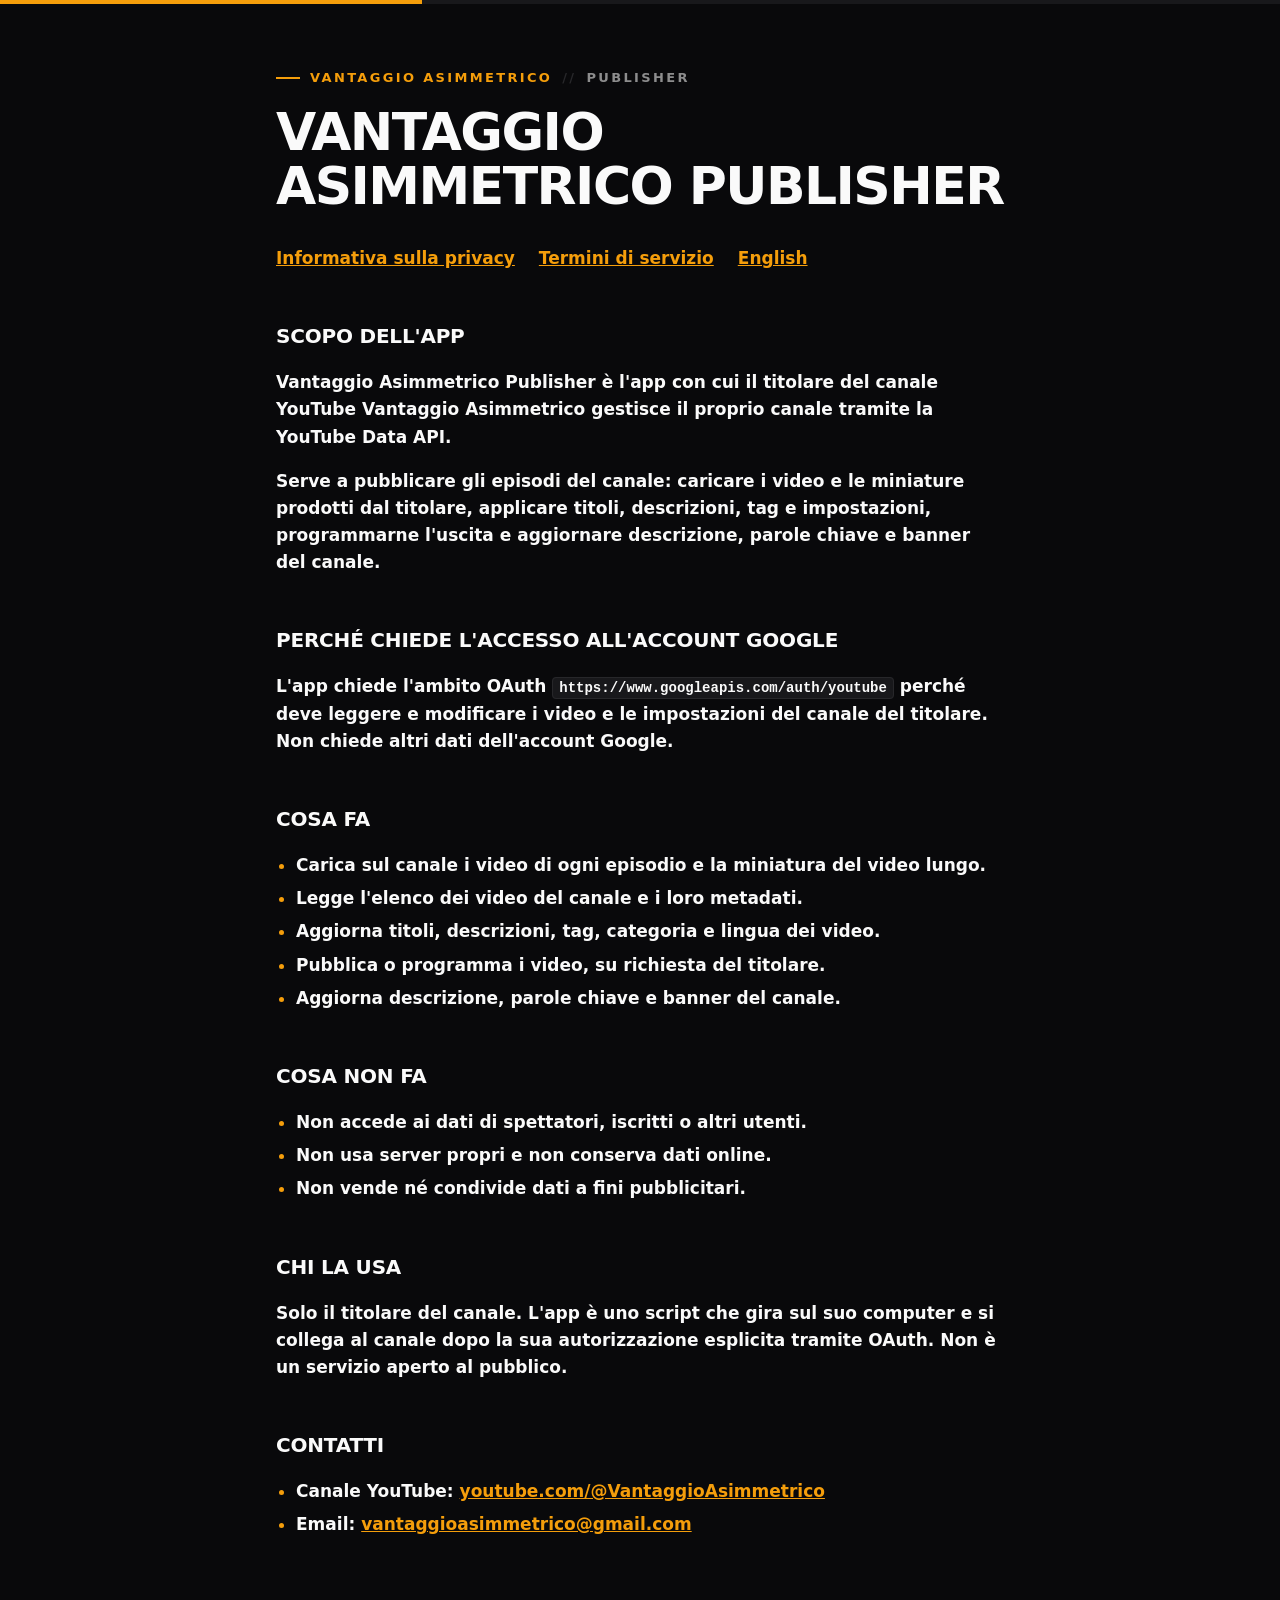
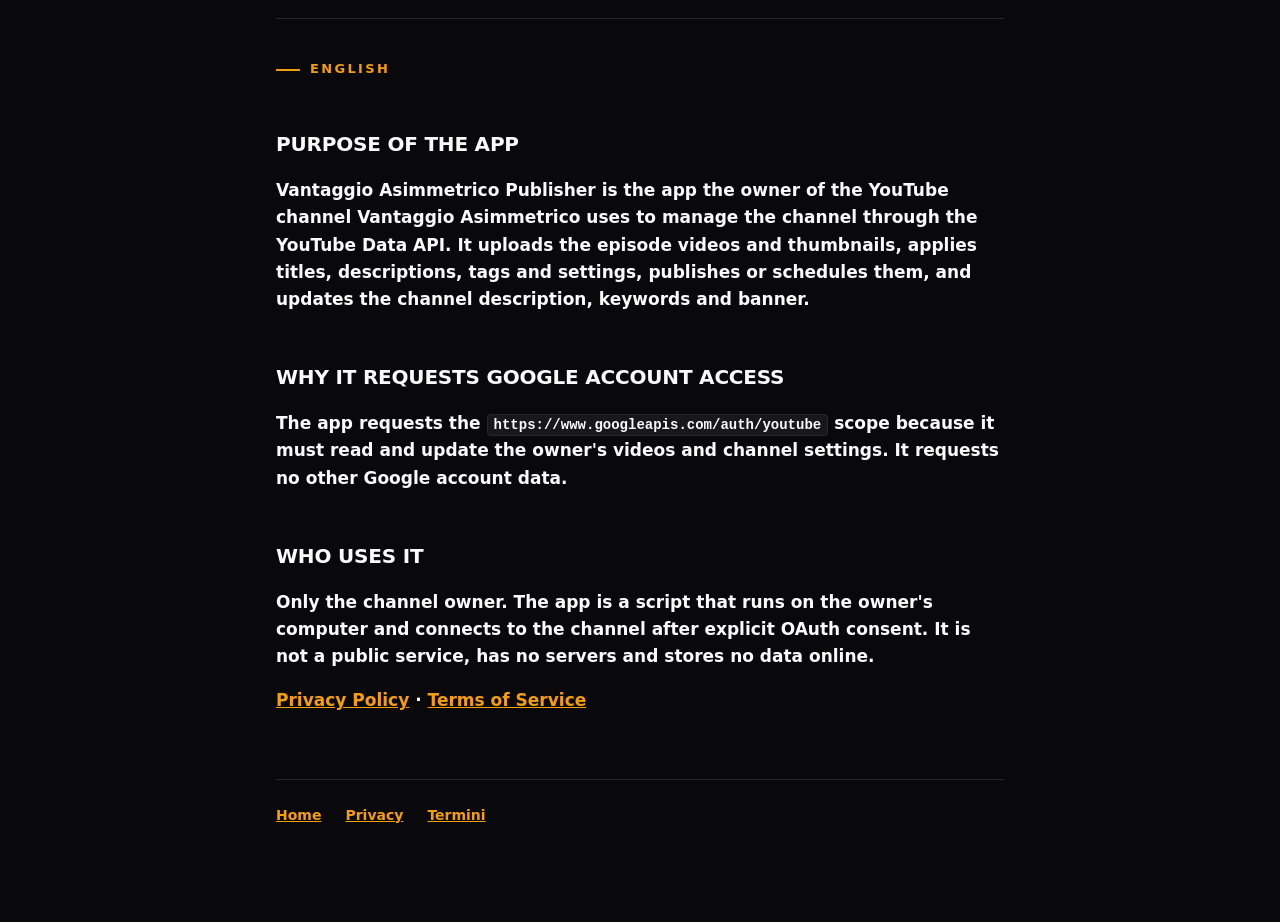
<file: index.html>
<!doctype html>
<html lang="it">
  <head>
    <meta charset="utf-8" />
    <meta name="viewport" content="width=device-width, initial-scale=1" />
    <title>Vantaggio Asimmetrico Publisher</title>
    <meta
      name="description"
      content="Vantaggio Asimmetrico Publisher: l'app con cui il titolare del canale YouTube Vantaggio Asimmetrico gestisce video e canale tramite YouTube Data API."
    />
    <link rel="stylesheet" href="style.css" />
  </head>
  <body>
    <div class="progress"></div>
    <main>
      <div class="label">
        <span class="tag">Vantaggio Asimmetrico</span>
        <span class="sep">//</span>
        <span class="title">Publisher</span>
      </div>
      <h1>Vantaggio Asimmetrico Publisher</h1>

      <nav class="links">
        <a href="https://vantaggioasimmetrico-afk.github.io/privacy.html"
          >Informativa sulla privacy</a
        >
        <a href="https://vantaggioasimmetrico-afk.github.io/termini.html"
          >Termini di servizio</a
        >
        <a href="#en">English</a>
      </nav>

      <h2>Scopo dell'app</h2>
      <p>
        Vantaggio Asimmetrico Publisher è l'app con cui il titolare del canale
        YouTube Vantaggio Asimmetrico gestisce il proprio canale tramite la
        YouTube Data API.
      </p>
      <p>
        Serve a pubblicare gli episodi del canale: caricare i video e le
        miniature prodotti dal titolare, applicare titoli, descrizioni, tag e
        impostazioni, programmarne l'uscita e aggiornare descrizione, parole
        chiave e banner del canale.
      </p>

      <h2>Perché chiede l'accesso all'account Google</h2>
      <p>
        L'app chiede l'ambito OAuth
        <code>https://www.googleapis.com/auth/youtube</code> perché deve
        leggere e modificare i video e le impostazioni del canale del titolare.
        Non chiede altri dati dell'account Google.
      </p>

      <h2>Cosa fa</h2>
      <ul>
        <li>
          Carica sul canale i video di ogni episodio e la miniatura del video
          lungo.
        </li>
        <li>Legge l'elenco dei video del canale e i loro metadati.</li>
        <li>
          Aggiorna titoli, descrizioni, tag, categoria e lingua dei video.
        </li>
        <li>Pubblica o programma i video, su richiesta del titolare.</li>
        <li>Aggiorna descrizione, parole chiave e banner del canale.</li>
      </ul>

      <h2>Cosa non fa</h2>
      <ul>
        <li>Non accede ai dati di spettatori, iscritti o altri utenti.</li>
        <li>Non usa server propri e non conserva dati online.</li>
        <li>Non vende né condivide dati a fini pubblicitari.</li>
      </ul>

      <h2>Chi la usa</h2>
      <p>
        Solo il titolare del canale. L'app è uno script che gira sul suo
        computer e si collega al canale dopo la sua autorizzazione esplicita
        tramite OAuth. Non è un servizio aperto al pubblico.
      </p>

      <h2>Contatti</h2>
      <ul>
        <li>
          Canale YouTube:
          <a href="https://www.youtube.com/@VantaggioAsimmetrico"
            >youtube.com/@VantaggioAsimmetrico</a
          >
        </li>
        <li>Email: <a href="mailto:vantaggioasimmetrico@gmail.com">vantaggioasimmetrico@gmail.com</a></li>
      </ul>

      <section id="en" lang="en">
        <div class="label">
          <span class="tag">English</span>
        </div>
        <h2>Purpose of the app</h2>
        <p>
          Vantaggio Asimmetrico Publisher is the app the owner of the YouTube
          channel Vantaggio Asimmetrico uses to manage the channel through the
          YouTube Data API. It uploads the episode videos and thumbnails,
          applies titles, descriptions, tags and settings, publishes or
          schedules them, and updates the channel description, keywords and
          banner.
        </p>
        <h2>Why it requests Google account access</h2>
        <p>
          The app requests the
          <code>https://www.googleapis.com/auth/youtube</code> scope because it
          must read and update the owner's videos and channel settings. It
          requests no other Google account data.
        </p>
        <h2>Who uses it</h2>
        <p>
          Only the channel owner. The app is a script that runs on the owner's
          computer and connects to the channel after explicit OAuth consent.
          It is not a public service, has no servers and stores no data
          online.
        </p>
        <p>
          <a href="https://vantaggioasimmetrico-afk.github.io/privacy.html"
            >Privacy Policy</a
          >
          ·
          <a href="https://vantaggioasimmetrico-afk.github.io/termini.html"
            >Terms of Service</a
          >
        </p>
      </section>

      <footer>
        <a href="https://vantaggioasimmetrico-afk.github.io/">Home</a>
        <a href="https://vantaggioasimmetrico-afk.github.io/privacy.html"
          >Privacy</a
        >
        <a href="https://vantaggioasimmetrico-afk.github.io/termini.html"
          >Termini</a
        >
      </footer>
    </main>
  </body>
</html>
</file>
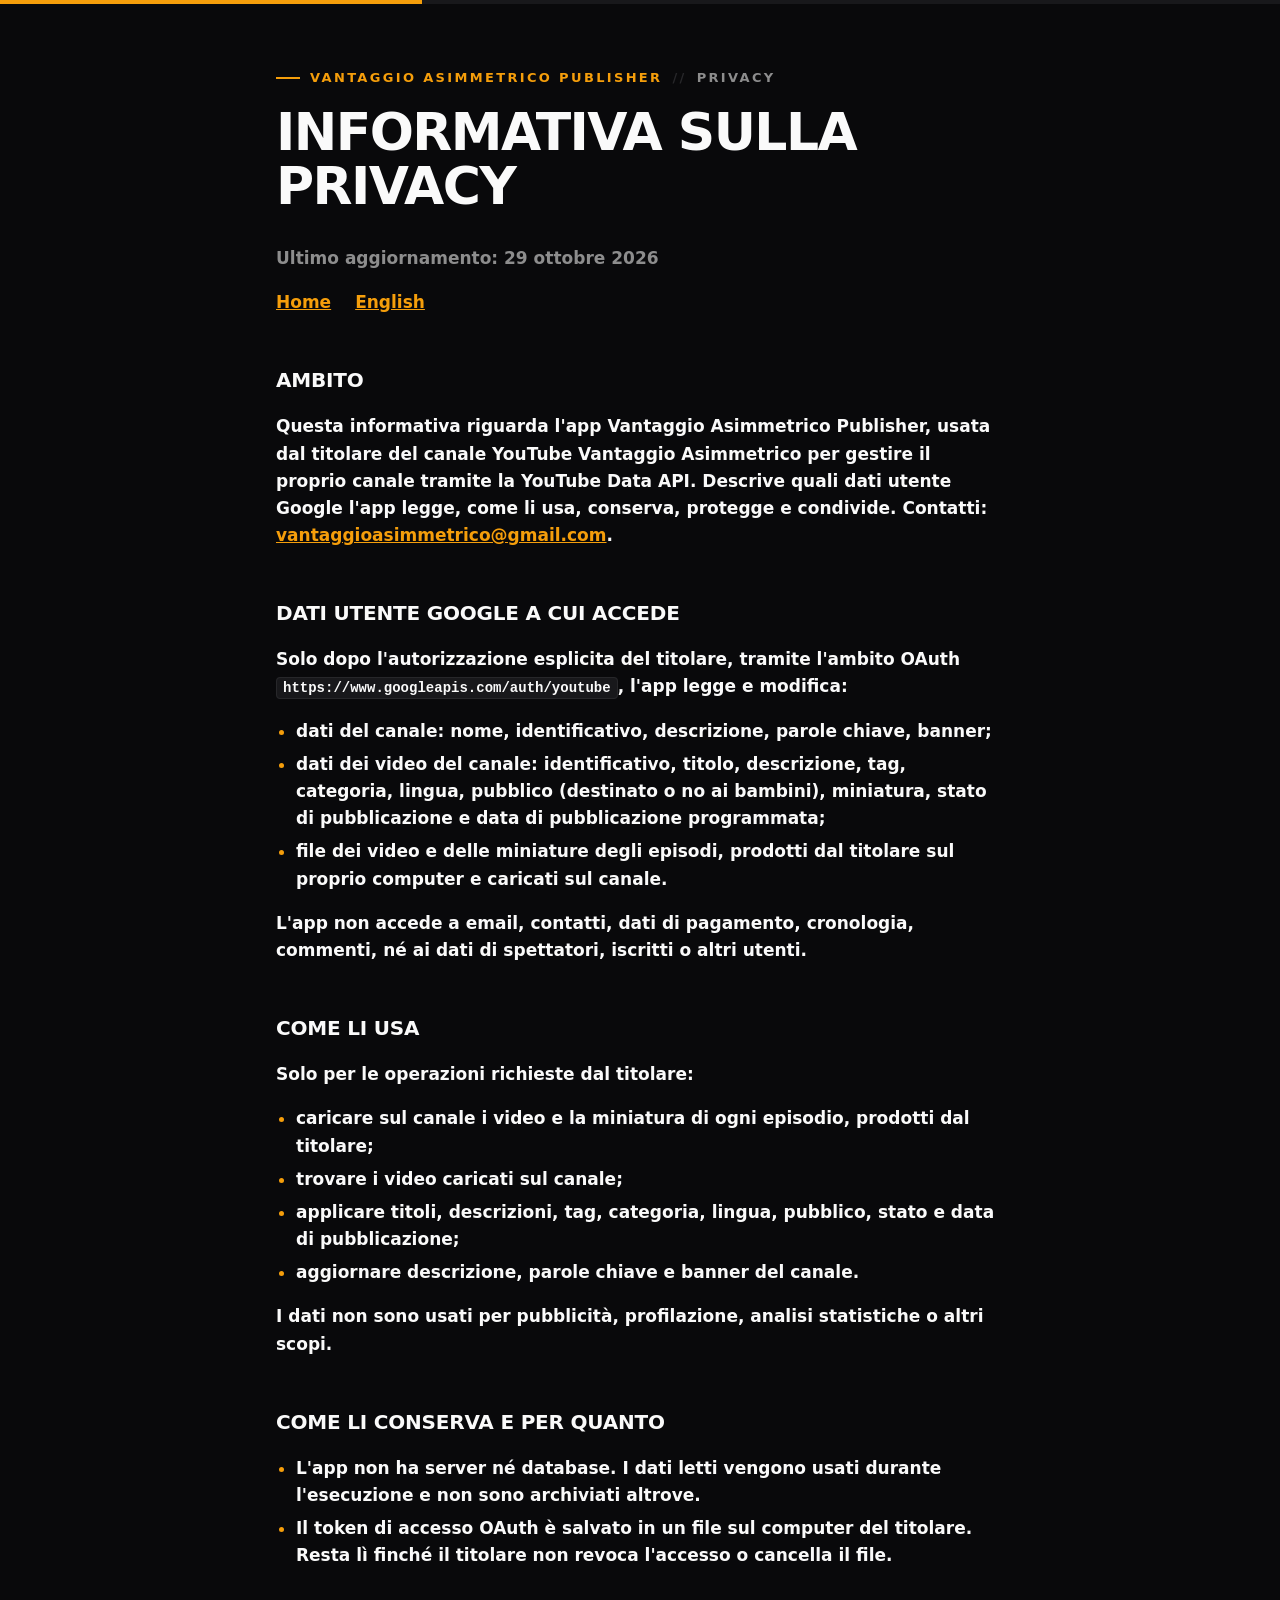
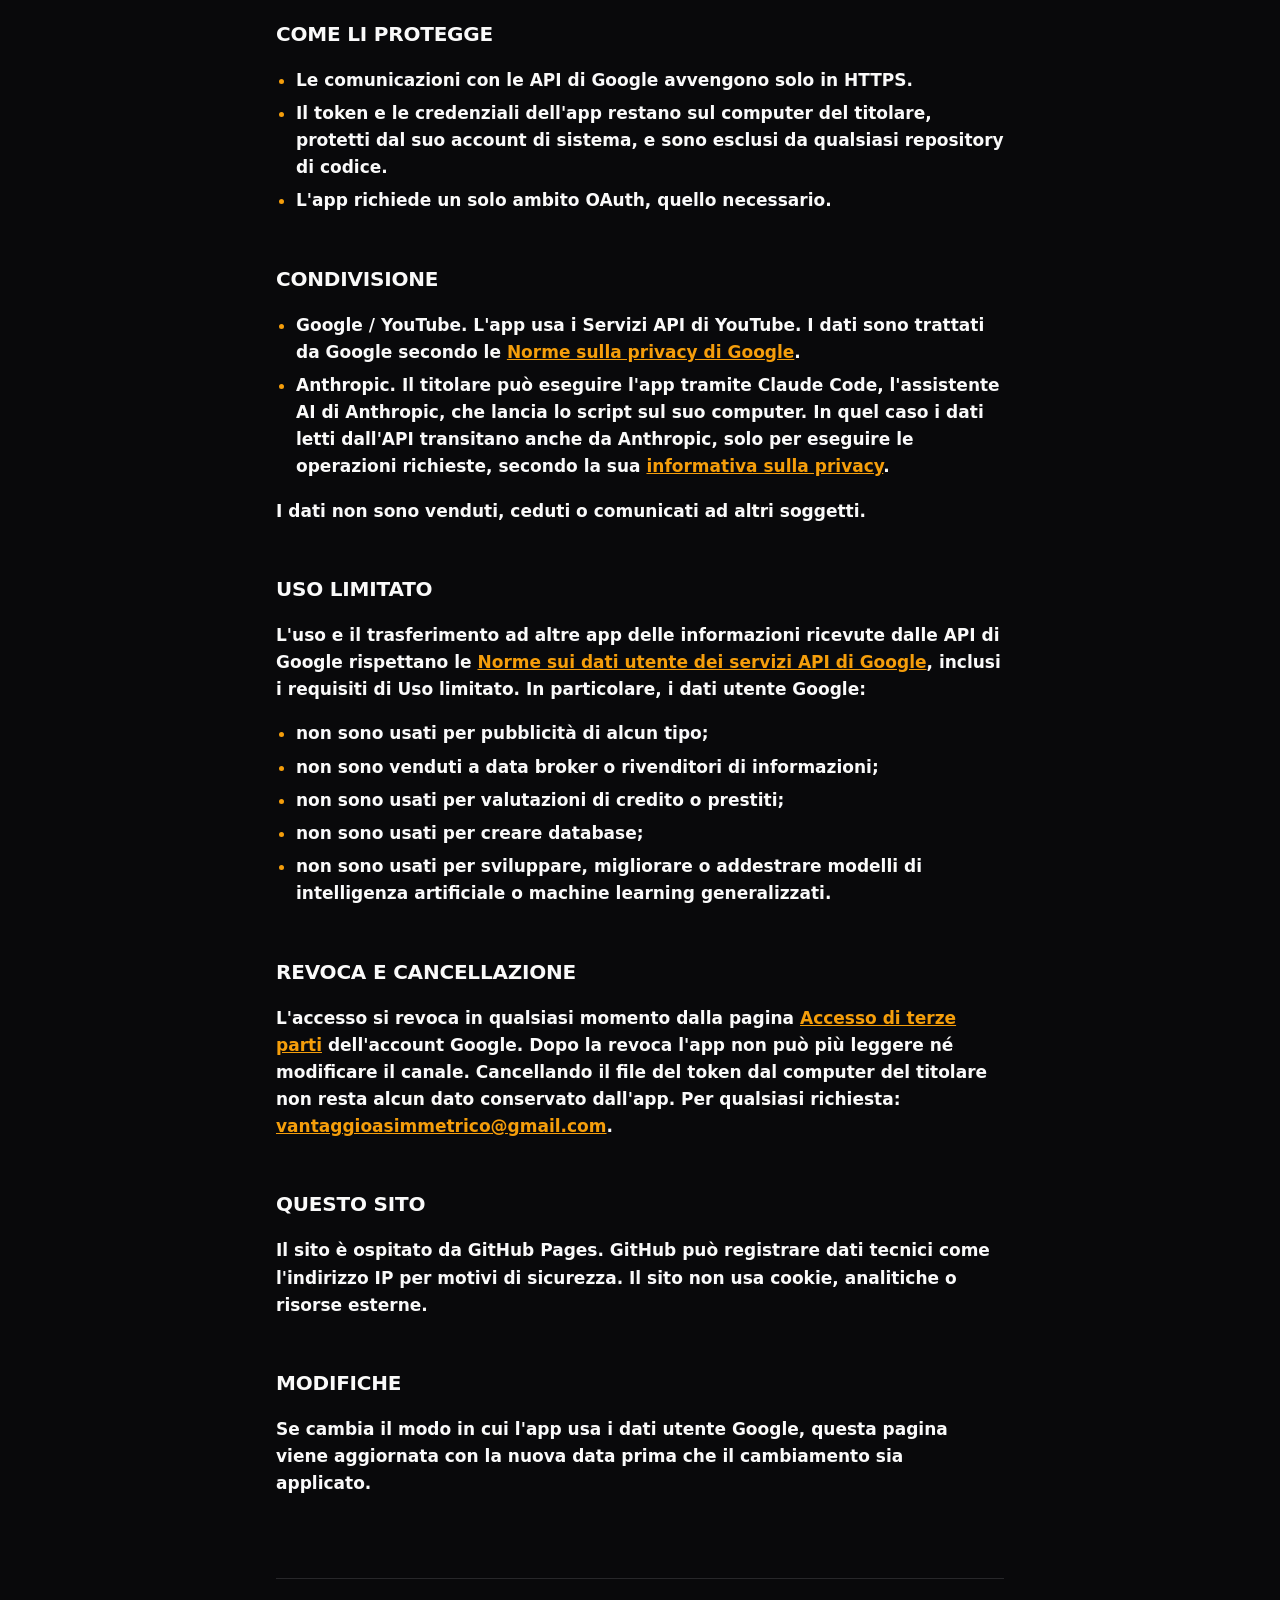
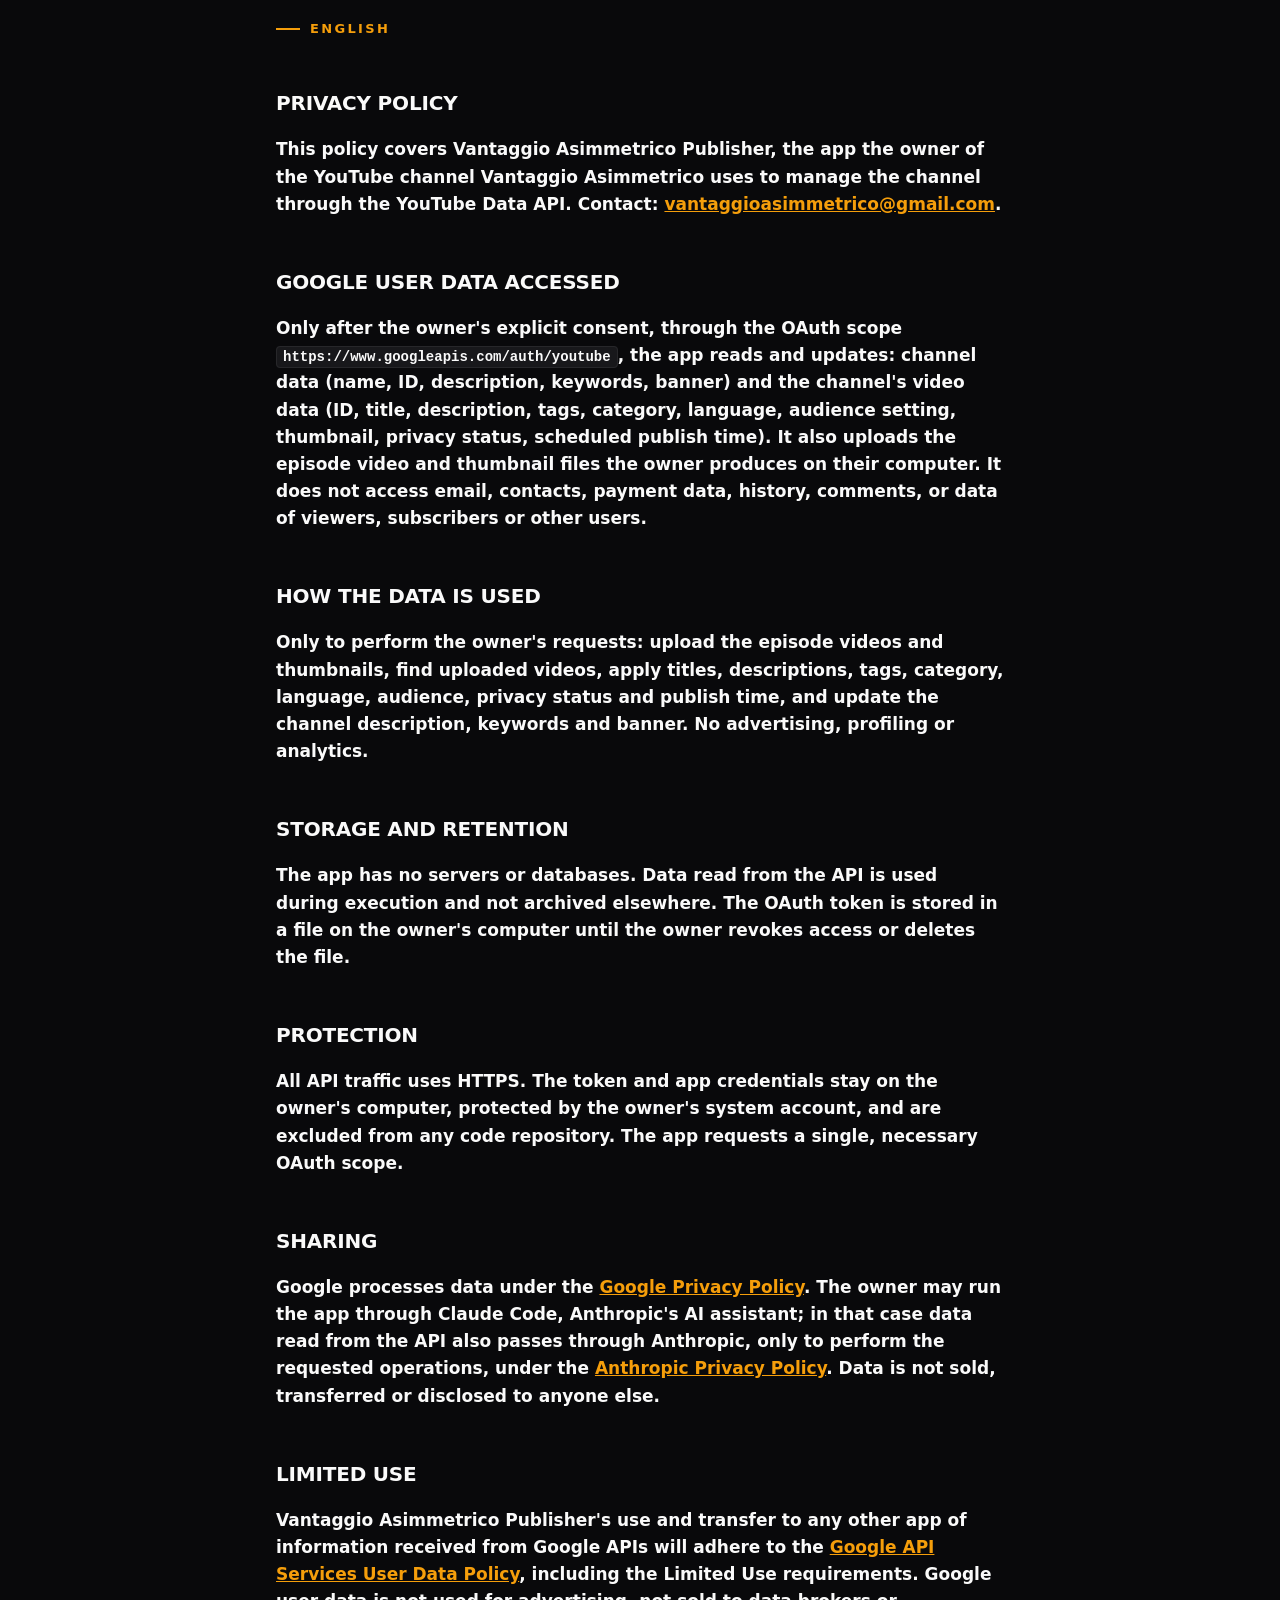
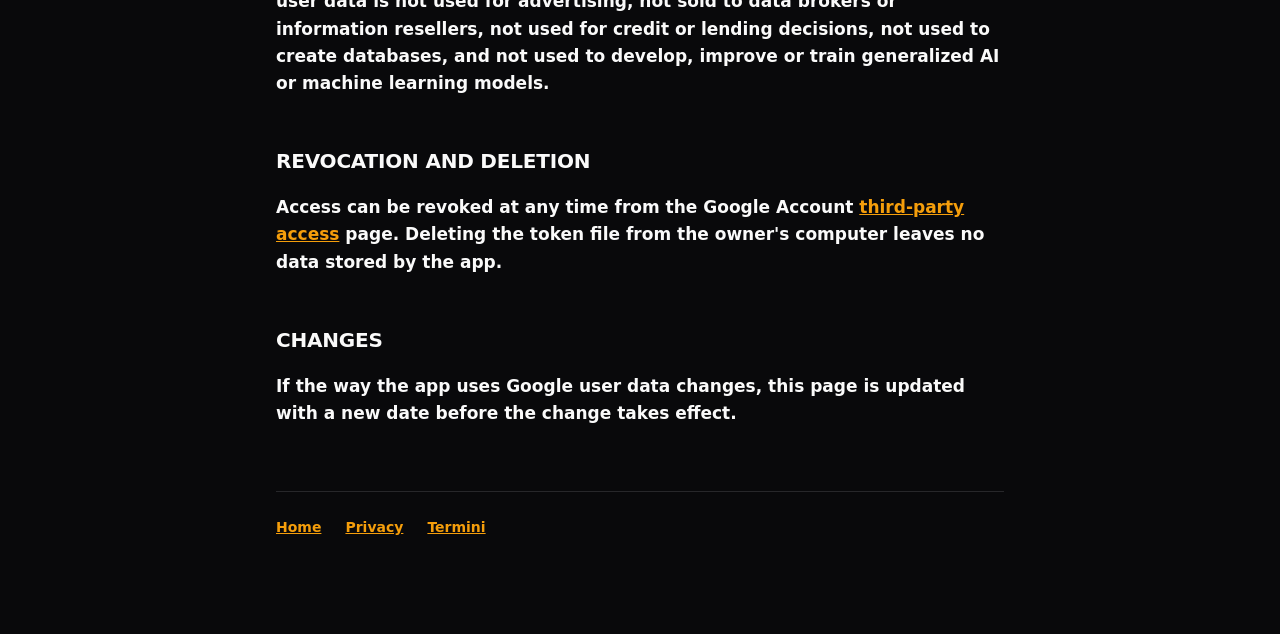
<file: privacy.html>
<!doctype html>
<html lang="it">
  <head>
    <meta charset="utf-8" />
    <meta name="viewport" content="width=device-width, initial-scale=1" />
    <title>Informativa Privacy | Vantaggio Asimmetrico Publisher</title>
    <link rel="stylesheet" href="style.css" />
  </head>
  <body>
    <div class="progress"></div>
    <main>
      <div class="label">
        <span class="tag">Vantaggio Asimmetrico Publisher</span>
        <span class="sep">//</span>
        <span class="title">Privacy</span>
      </div>
      <h1>Informativa sulla privacy</h1>
      <p class="muted">Ultimo aggiornamento: 29 ottobre 2026</p>
      <nav class="links">
        <a href="https://vantaggioasimmetrico-afk.github.io/">Home</a>
        <a href="#en">English</a>
      </nav>

      <h2>Ambito</h2>
      <p>
        Questa informativa riguarda l'app Vantaggio Asimmetrico Publisher,
        usata dal titolare del canale YouTube Vantaggio Asimmetrico per
        gestire il proprio canale tramite la YouTube Data API. Descrive quali
        dati utente Google l'app legge, come li usa, conserva, protegge e
        condivide. Contatti: <a href="mailto:vantaggioasimmetrico@gmail.com">vantaggioasimmetrico@gmail.com</a>.
      </p>

      <h2>Dati utente Google a cui accede</h2>
      <p>
        Solo dopo l'autorizzazione esplicita del titolare, tramite l'ambito
        OAuth <code>https://www.googleapis.com/auth/youtube</code>, l'app
        legge e modifica:
      </p>
      <ul>
        <li>
          dati del canale: nome, identificativo, descrizione, parole chiave,
          banner;
        </li>
        <li>
          dati dei video del canale: identificativo, titolo, descrizione, tag,
          categoria, lingua, pubblico (destinato o no ai bambini), miniatura,
          stato di pubblicazione e data di pubblicazione programmata;
        </li>
        <li>
          file dei video e delle miniature degli episodi, prodotti dal titolare
          sul proprio computer e caricati sul canale.
        </li>
      </ul>
      <p>
        L'app non accede a email, contatti, dati di pagamento, cronologia,
        commenti, né ai dati di spettatori, iscritti o altri utenti.
      </p>

      <h2>Come li usa</h2>
      <p>Solo per le operazioni richieste dal titolare:</p>
      <ul>
        <li>
          caricare sul canale i video e la miniatura di ogni episodio, prodotti
          dal titolare;
        </li>
        <li>trovare i video caricati sul canale;</li>
        <li>
          applicare titoli, descrizioni, tag, categoria, lingua, pubblico, stato
          e data di pubblicazione;
        </li>
        <li>aggiornare descrizione, parole chiave e banner del canale.</li>
      </ul>
      <p>
        I dati non sono usati per pubblicità, profilazione, analisi
        statistiche o altri scopi.
      </p>

      <h2>Come li conserva e per quanto</h2>
      <ul>
        <li>
          L'app non ha server né database. I dati letti vengono usati durante
          l'esecuzione e non sono archiviati altrove.
        </li>
        <li>
          Il token di accesso OAuth è salvato in un file sul computer del
          titolare. Resta lì finché il titolare non revoca l'accesso o
          cancella il file.
        </li>
      </ul>

      <h2>Come li protegge</h2>
      <ul>
        <li>Le comunicazioni con le API di Google avvengono solo in HTTPS.</li>
        <li>
          Il token e le credenziali dell'app restano sul computer del
          titolare, protetti dal suo account di sistema, e sono esclusi da
          qualsiasi repository di codice.
        </li>
        <li>L'app richiede un solo ambito OAuth, quello necessario.</li>
      </ul>

      <h2>Condivisione</h2>
      <ul>
        <li>
          <strong>Google / YouTube.</strong> L'app usa i Servizi API di
          YouTube. I dati sono trattati da Google secondo le
          <a href="https://policies.google.com/privacy"
            >Norme sulla privacy di Google</a
          >.
        </li>
        <li>
          <strong>Anthropic.</strong> Il titolare può eseguire l'app tramite
          Claude Code, l'assistente AI di Anthropic, che lancia lo script sul
          suo computer. In quel caso i dati letti dall'API transitano anche da
          Anthropic, solo per eseguire le operazioni richieste, secondo la sua
          <a href="https://www.anthropic.com/legal/privacy"
            >informativa sulla privacy</a
          >.
        </li>
      </ul>
      <p>
        I dati non sono venduti, ceduti o comunicati ad altri soggetti.
      </p>

      <h2>Uso limitato</h2>
      <p>
        L'uso e il trasferimento ad altre app delle informazioni ricevute
        dalle API di Google rispettano le
        <a
          href="https://developers.google.com/terms/api-services-user-data-policy"
          >Norme sui dati utente dei servizi API di Google</a
        >, inclusi i requisiti di Uso limitato. In particolare, i dati utente
        Google:
      </p>
      <ul>
        <li>non sono usati per pubblicità di alcun tipo;</li>
        <li>non sono venduti a data broker o rivenditori di informazioni;</li>
        <li>non sono usati per valutazioni di credito o prestiti;</li>
        <li>non sono usati per creare database;</li>
        <li>
          non sono usati per sviluppare, migliorare o addestrare modelli di
          intelligenza artificiale o machine learning generalizzati.
        </li>
      </ul>

      <h2>Revoca e cancellazione</h2>
      <p>
        L'accesso si revoca in qualsiasi momento dalla pagina
        <a href="https://myaccount.google.com/permissions"
          >Accesso di terze parti</a
        >
        dell'account Google. Dopo la revoca l'app non può più leggere né
        modificare il canale. Cancellando il file del token dal computer del
        titolare non resta alcun dato conservato dall'app. Per qualsiasi
        richiesta: <a href="mailto:vantaggioasimmetrico@gmail.com">vantaggioasimmetrico@gmail.com</a>.
      </p>

      <h2>Questo sito</h2>
      <p>
        Il sito è ospitato da GitHub Pages. GitHub può registrare dati tecnici
        come l'indirizzo IP per motivi di sicurezza. Il sito non usa cookie,
        analitiche o risorse esterne.
      </p>

      <h2>Modifiche</h2>
      <p>
        Se cambia il modo in cui l'app usa i dati utente Google, questa pagina
        viene aggiornata con la nuova data prima che il cambiamento sia
        applicato.
      </p>

      <section id="en" lang="en">
        <div class="label">
          <span class="tag">English</span>
        </div>
        <h2>Privacy Policy</h2>
        <p>
          This policy covers Vantaggio Asimmetrico Publisher, the app the
          owner of the YouTube channel Vantaggio Asimmetrico uses to manage
          the channel through the YouTube Data API. Contact:
          <a href="mailto:vantaggioasimmetrico@gmail.com">vantaggioasimmetrico@gmail.com</a>.
        </p>
        <h2>Google user data accessed</h2>
        <p>
          Only after the owner's explicit consent, through the OAuth scope
          <code>https://www.googleapis.com/auth/youtube</code>, the app reads
          and updates: channel data (name, ID, description, keywords, banner)
          and the channel's video data (ID, title, description, tags,
          category, language, audience setting, thumbnail, privacy status,
          scheduled publish time). It also uploads the episode video and
          thumbnail files the owner produces on their computer. It does not
          access email, contacts, payment data, history, comments, or data of
          viewers, subscribers or other users.
        </p>
        <h2>How the data is used</h2>
        <p>
          Only to perform the owner's requests: upload the episode videos and
          thumbnails, find uploaded videos, apply titles, descriptions, tags,
          category, language, audience, privacy status and publish time, and
          update the channel description, keywords and banner. No advertising,
          profiling or analytics.
        </p>
        <h2>Storage and retention</h2>
        <p>
          The app has no servers or databases. Data read from the API is used
          during execution and not archived elsewhere. The OAuth token is
          stored in a file on the owner's computer until the owner revokes
          access or deletes the file.
        </p>
        <h2>Protection</h2>
        <p>
          All API traffic uses HTTPS. The token and app credentials stay on
          the owner's computer, protected by the owner's system account, and
          are excluded from any code repository. The app requests a single,
          necessary OAuth scope.
        </p>
        <h2>Sharing</h2>
        <p>
          Google processes data under the
          <a href="https://policies.google.com/privacy"
            >Google Privacy Policy</a
          >. The owner may run the app through Claude Code, Anthropic's AI
          assistant; in that case data read from the API also passes through
          Anthropic, only to perform the requested operations, under the
          <a href="https://www.anthropic.com/legal/privacy"
            >Anthropic Privacy Policy</a
          >. Data is not sold, transferred or disclosed to anyone else.
        </p>
        <h2>Limited Use</h2>
        <p>
          Vantaggio Asimmetrico Publisher's use and transfer to any other app
          of information received from Google APIs will adhere to the
          <a
            href="https://developers.google.com/terms/api-services-user-data-policy"
            >Google API Services User Data Policy</a
          >, including the Limited Use requirements. Google user data is not
          used for advertising, not sold to data brokers or information
          resellers, not used for credit or lending decisions, not used to
          create databases, and not used to develop, improve or train
          generalized AI or machine learning models.
        </p>
        <h2>Revocation and deletion</h2>
        <p>
          Access can be revoked at any time from the Google Account
          <a href="https://myaccount.google.com/permissions"
            >third-party access</a
          >
          page. Deleting the token file from the owner's computer leaves no
          data stored by the app.
        </p>
        <h2>Changes</h2>
        <p>
          If the way the app uses Google user data changes, this page is
          updated with a new date before the change takes effect.
        </p>
      </section>

      <footer>
        <a href="https://vantaggioasimmetrico-afk.github.io/">Home</a>
        <a href="https://vantaggioasimmetrico-afk.github.io/privacy.html"
          >Privacy</a
        >
        <a href="https://vantaggioasimmetrico-afk.github.io/termini.html"
          >Termini</a
        >
      </footer>
    </main>
  </body>
</html>
</file>
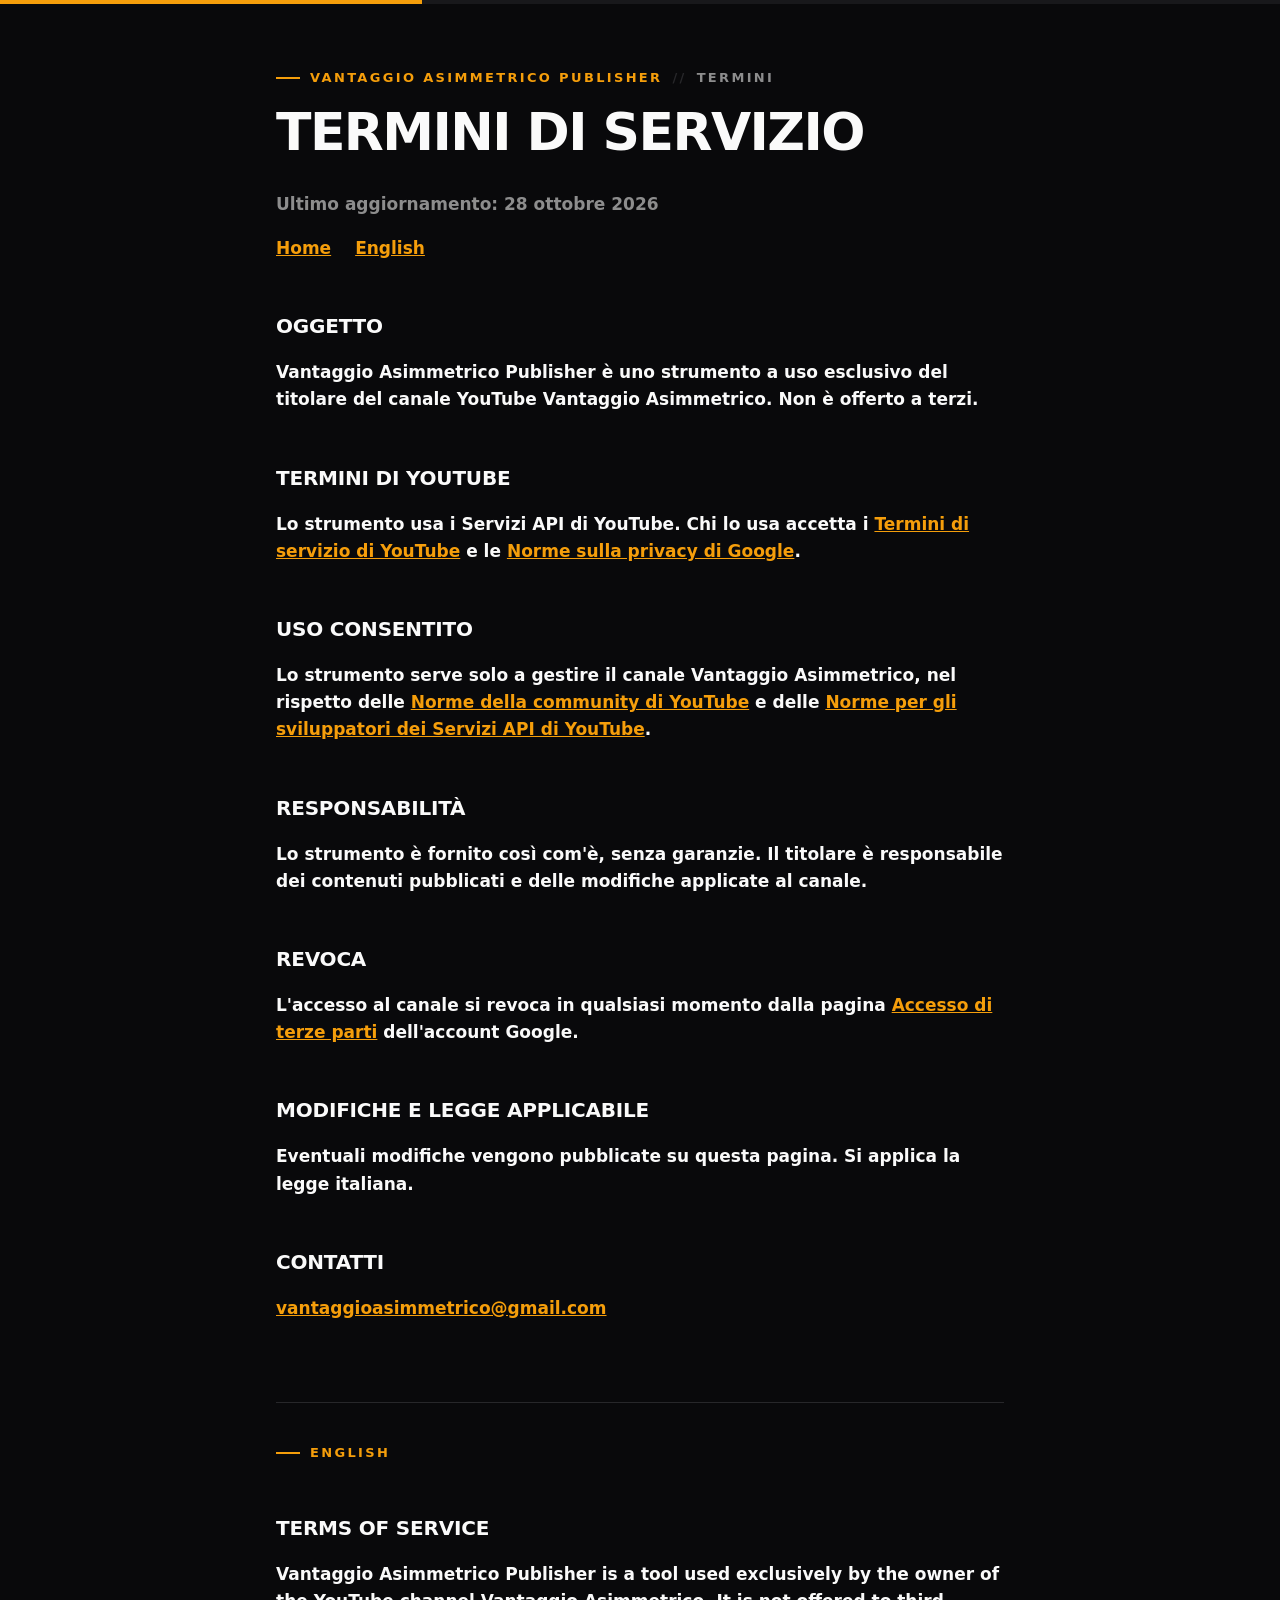
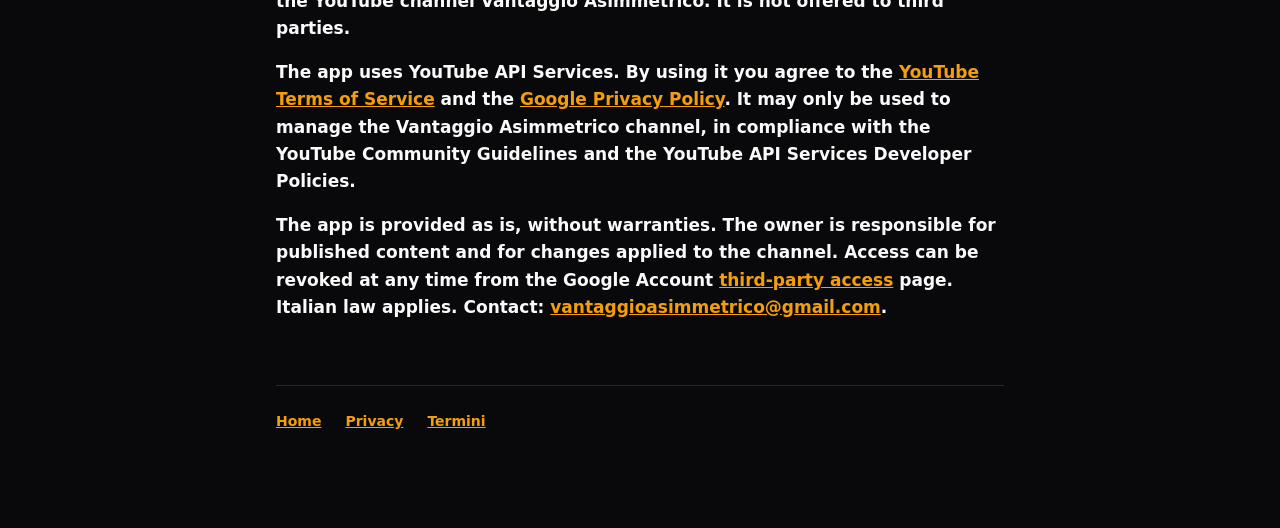
<file: termini.html>
<!doctype html>
<html lang="it">
  <head>
    <meta charset="utf-8" />
    <meta name="viewport" content="width=device-width, initial-scale=1" />
    <title>Termini di Servizio | Vantaggio Asimmetrico Publisher</title>
    <link rel="stylesheet" href="style.css" />
  </head>
  <body>
    <div class="progress"></div>
    <main>
      <div class="label">
        <span class="tag">Vantaggio Asimmetrico Publisher</span>
        <span class="sep">//</span>
        <span class="title">Termini</span>
      </div>
      <h1>Termini di servizio</h1>
      <p class="muted">Ultimo aggiornamento: 28 ottobre 2026</p>
      <nav class="links">
        <a href="https://vantaggioasimmetrico-afk.github.io/">Home</a>
        <a href="#en">English</a>
      </nav>

      <h2>Oggetto</h2>
      <p>
        Vantaggio Asimmetrico Publisher è uno strumento a uso esclusivo del
        titolare del canale YouTube Vantaggio Asimmetrico. Non è offerto a
        terzi.
      </p>

      <h2>Termini di YouTube</h2>
      <p>
        Lo strumento usa i Servizi API di YouTube. Chi lo usa accetta i
        <a href="https://www.youtube.com/t/terms"
          >Termini di servizio di YouTube</a
        >
        e le
        <a href="https://policies.google.com/privacy"
          >Norme sulla privacy di Google</a
        >.
      </p>

      <h2>Uso consentito</h2>
      <p>
        Lo strumento serve solo a gestire il canale Vantaggio Asimmetrico, nel
        rispetto delle
        <a href="https://www.youtube.com/howyoutubeworks/policies/community-guidelines/"
          >Norme della community di YouTube</a
        >
        e delle
        <a href="https://developers.google.com/youtube/terms/developer-policies"
          >Norme per gli sviluppatori dei Servizi API di YouTube</a
        >.
      </p>

      <h2>Responsabilità</h2>
      <p>
        Lo strumento è fornito così com'è, senza garanzie. Il titolare è
        responsabile dei contenuti pubblicati e delle modifiche applicate al
        canale.
      </p>

      <h2>Revoca</h2>
      <p>
        L'accesso al canale si revoca in qualsiasi momento dalla pagina
        <a href="https://myaccount.google.com/permissions"
          >Accesso di terze parti</a
        >
        dell'account Google.
      </p>

      <h2>Modifiche e legge applicabile</h2>
      <p>
        Eventuali modifiche vengono pubblicate su questa pagina. Si applica la
        legge italiana.
      </p>

      <h2>Contatti</h2>
      <p><a href="mailto:vantaggioasimmetrico@gmail.com">vantaggioasimmetrico@gmail.com</a></p>

      <section id="en" lang="en">
        <div class="label">
          <span class="tag">English</span>
        </div>
        <h2>Terms of Service</h2>
        <p>
          Vantaggio Asimmetrico Publisher is a tool used exclusively by the
          owner of the YouTube channel Vantaggio Asimmetrico. It is not
          offered to third parties.
        </p>
        <p>
          The app uses YouTube API Services. By using it you agree to the
          <a href="https://www.youtube.com/t/terms">YouTube Terms of Service</a>
          and the
          <a href="https://policies.google.com/privacy"
            >Google Privacy Policy</a
          >. It may only be used to manage the Vantaggio Asimmetrico channel,
          in compliance with the YouTube Community Guidelines and the YouTube
          API Services Developer Policies.
        </p>
        <p>
          The app is provided as is, without warranties. The owner is
          responsible for published content and for changes applied to the
          channel. Access can be revoked at any time from the Google Account
          <a href="https://myaccount.google.com/permissions"
            >third-party access</a
          >
          page. Italian law applies. Contact:
          <a href="mailto:vantaggioasimmetrico@gmail.com">vantaggioasimmetrico@gmail.com</a>.
        </p>
      </section>

      <footer>
        <a href="https://vantaggioasimmetrico-afk.github.io/">Home</a>
        <a href="https://vantaggioasimmetrico-afk.github.io/privacy.html"
          >Privacy</a
        >
        <a href="https://vantaggioasimmetrico-afk.github.io/termini.html"
          >Termini</a
        >
      </footer>
    </main>
  </body>
</html>
</file>
<file: style.css>
/* Design System "Minimal Dark": stessi token di video-engine/src/theme.ts */
:root {
  --background: #09090b;
  --grid: #18181b;
  --border: #27272a;
  --text: #fafafa;
  --text-muted: rgba(250, 250, 250, 0.55);
  --accent: #f59e0b;
}

* {
  box-sizing: border-box;
}

html {
  background: var(--background);
}

body {
  margin: 0;
  background: var(--background);
  color: var(--text);
  font-family: Inter, system-ui, -apple-system, "Segoe UI", Roboto, sans-serif;
  font-weight: 600;
  font-size: 17px;
  line-height: 1.6;
}

/* Barra di avanzamento ambra, ferma a un terzo come nel banner */
.progress {
  height: 4px;
  background: var(--grid);
}

.progress::before {
  content: "";
  display: block;
  width: 33%;
  height: 100%;
  background: var(--accent);
}

main {
  max-width: 760px;
  margin: 0 auto;
  padding: 64px 16px 96px;
}

.label {
  display: flex;
  flex-wrap: wrap;
  align-items: center;
  gap: 10px;
  font-size: 13px;
  letter-spacing: 0.18em;
  text-transform: uppercase;
}

.label::before {
  content: "";
  width: 24px;
  height: 2px;
  background: var(--accent);
}

.label .tag {
  color: var(--accent);
}

.label .sep {
  color: var(--border);
}

.label .title {
  color: var(--text-muted);
}

h1 {
  margin: 16px 0 32px;
  font-size: clamp(32px, 7vw, 52px);
  font-weight: 800;
  line-height: 1.04;
  letter-spacing: -0.03em;
  text-transform: uppercase;
  overflow-wrap: break-word;
}

h2 {
  margin: 48px 0 12px;
  font-size: 20px;
  font-weight: 800;
  letter-spacing: -0.01em;
  text-transform: uppercase;
}

p,
li {
  color: var(--text);
}

ul {
  padding-left: 20px;
}

li {
  margin-bottom: 6px;
}

li::marker {
  color: var(--accent);
}

a {
  color: var(--accent);
  overflow-wrap: anywhere;
}

code {
  font-size: 14px;
  padding: 2px 6px;
  background: var(--grid);
  border: 1px solid var(--border);
  border-radius: 4px;
  overflow-wrap: anywhere;
}

.muted {
  color: var(--text-muted);
}

.links {
  display: flex;
  flex-wrap: wrap;
  gap: 8px 24px;
  margin-bottom: 8px;
}

#en {
  margin-top: 80px;
  padding-top: 40px;
  border-top: 1px solid var(--border);
}

footer {
  margin-top: 64px;
  padding-top: 24px;
  border-top: 1px solid var(--border);
  display: flex;
  flex-wrap: wrap;
  gap: 8px 24px;
  font-size: 14px;
}
</file>
